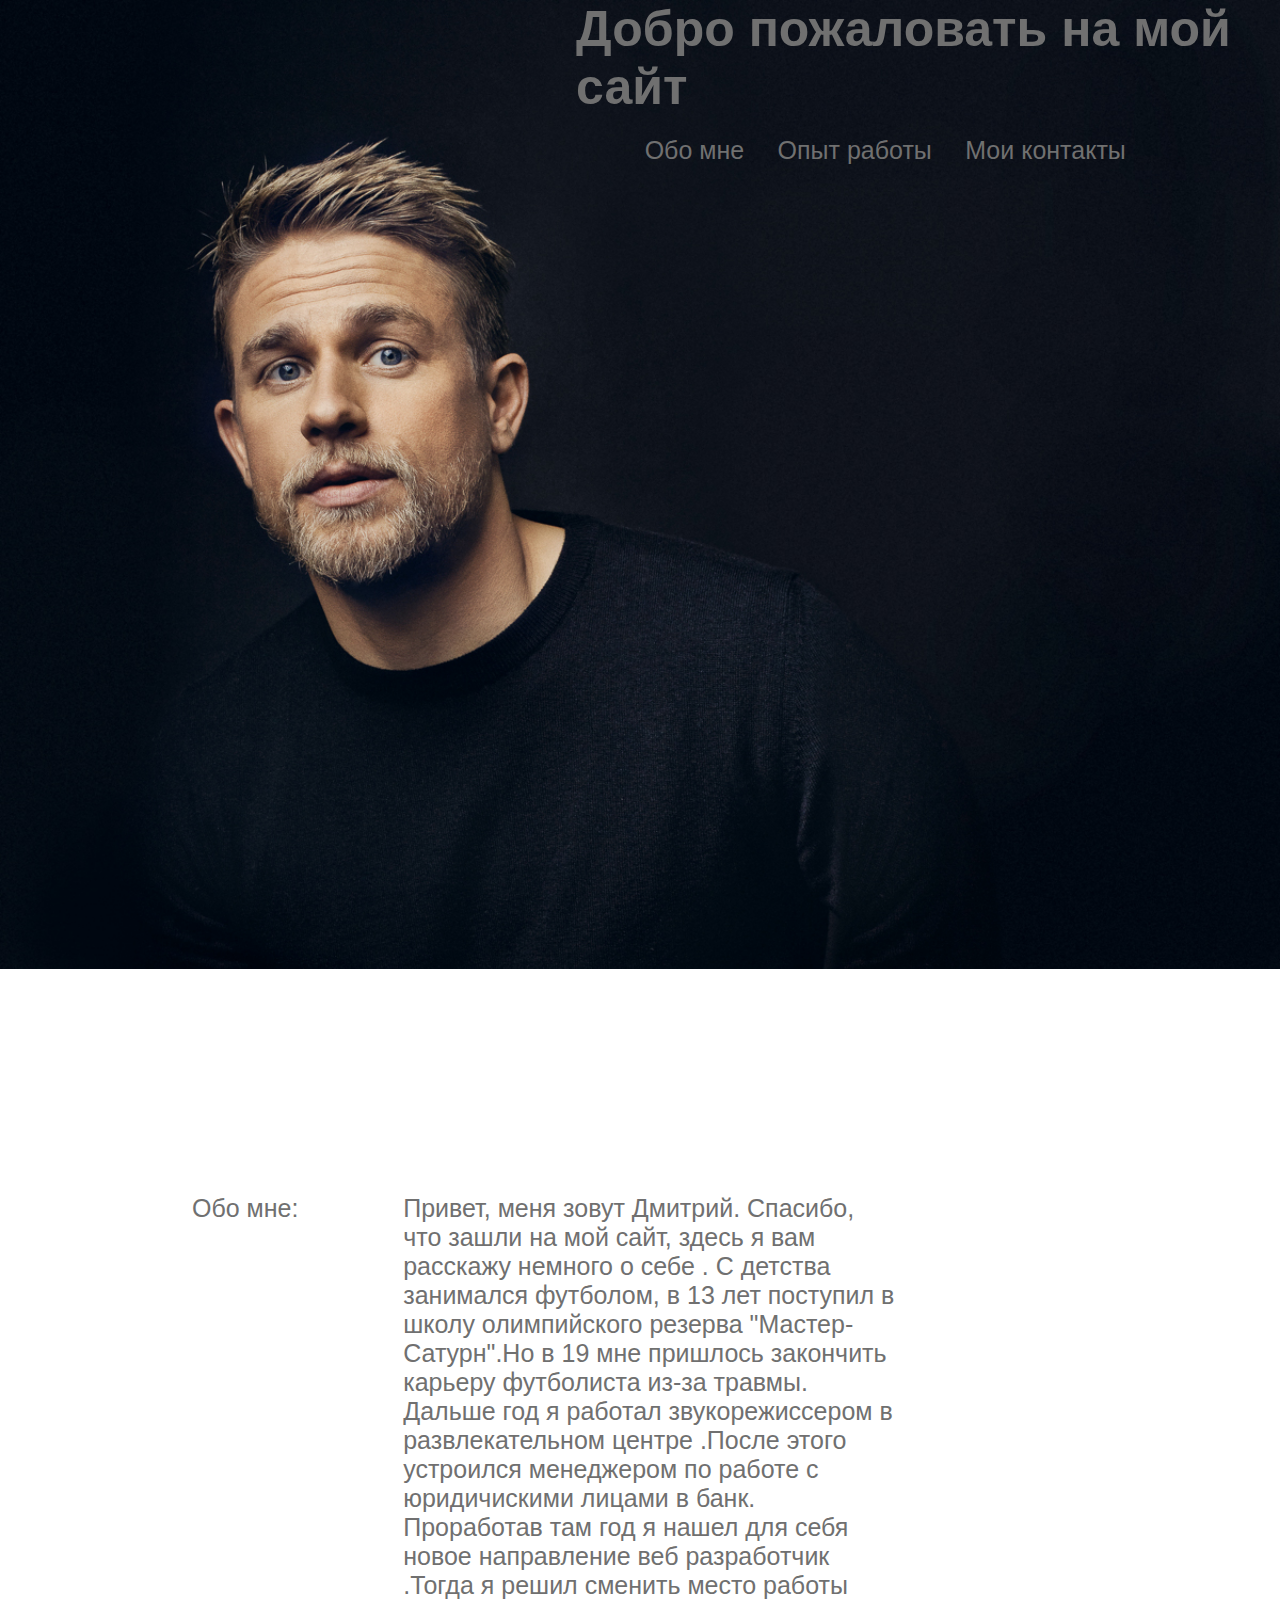
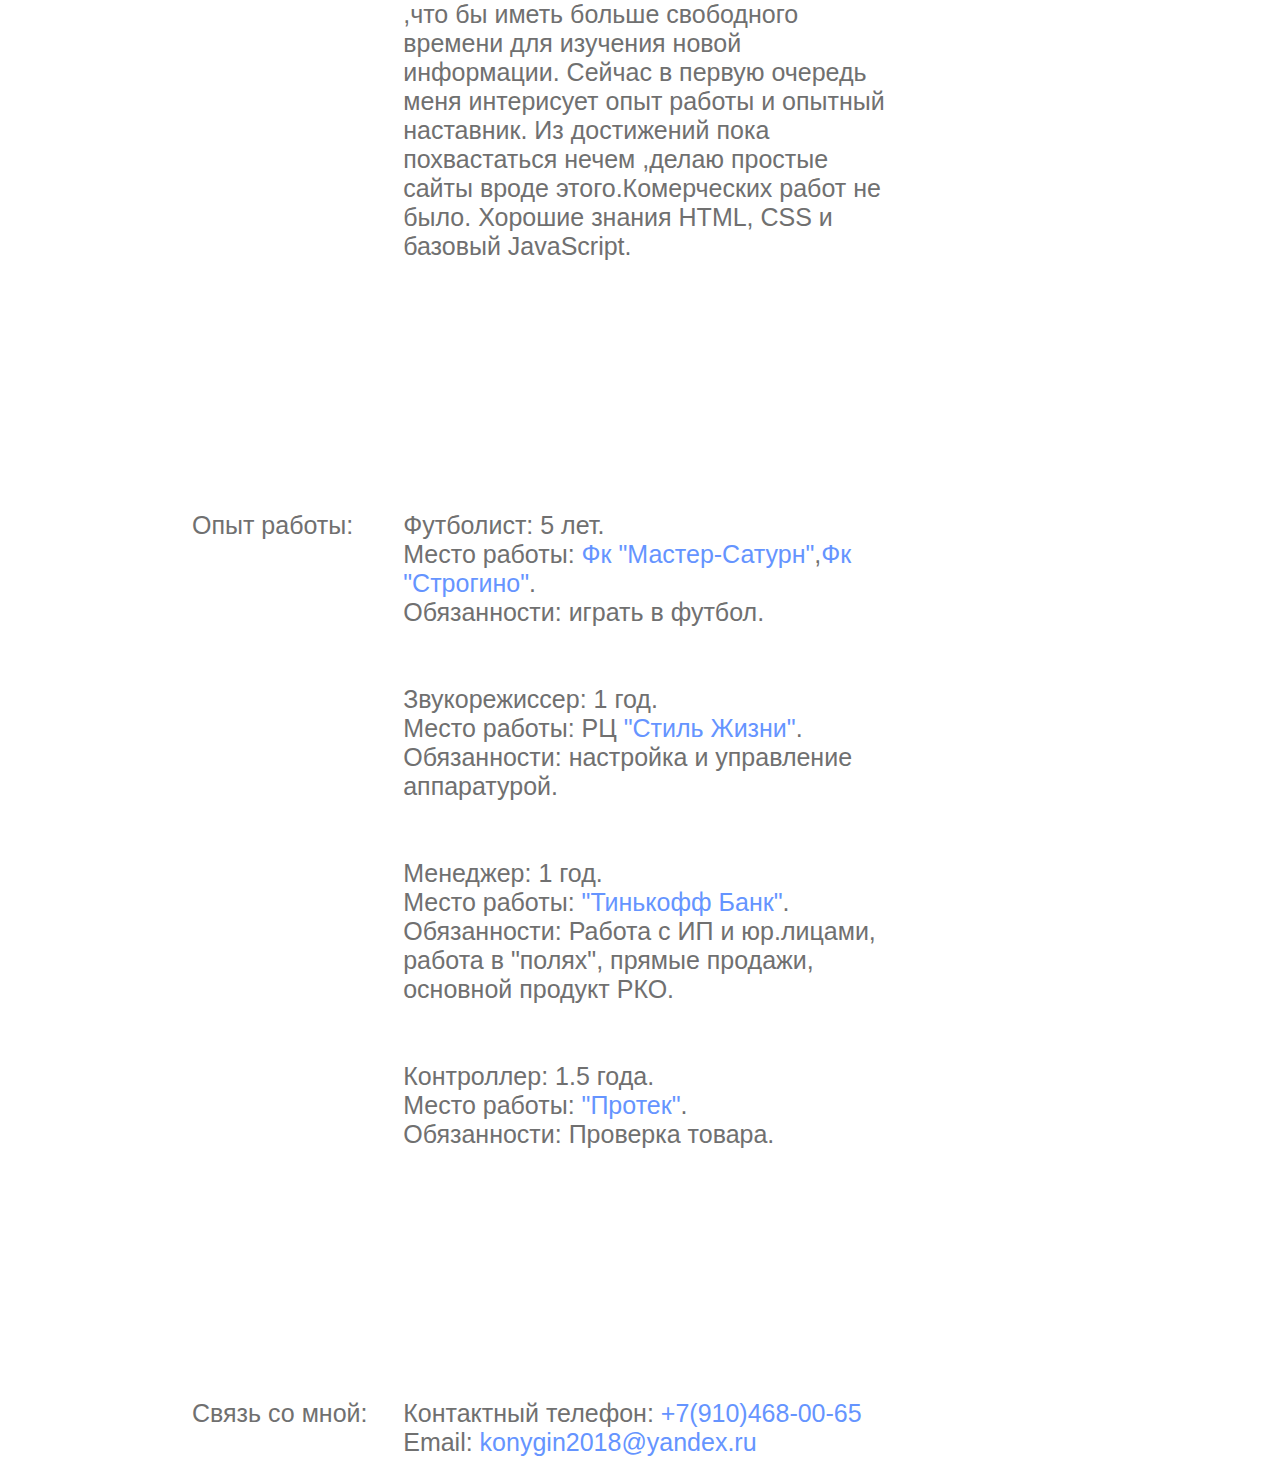
<file: ok/html/index.html>
<!DOCTYPE html>
<html>
<head>
    <meta charset="utf-8" />
    <meta name="viewport" content="width=device-width"/>
    <title>Дмитрий Коныгин</title>
    <link rel="stylesheet" media="screen and (color)" href="../CSS/index.css" />
    <link rel="stylesheet" href="https://use.fontawesome.com/releases/v5.6.3/css/all.css" 
    integrity="sha384-UHRtZLI+pbxtHCWp1t77Bi1L4ZtiqrqD80Kn4Z8NTSRyMA2Fd33n5dQ8lWUE00s/" crossorigin="anonymous">
</head>
<body>
    <header> 
            <h1 class="wellcome">Добро пожаловать на мой сайт</h1>
            <ul class="blockMenu">
                <li class="menuSab"> <a onclick="menu.sub()" href="#" class="menu"><i class="fas fa-bars"></i></a>
                    <ul class="podmenu" id="podmenu">
                            <li class="subparagraph subparagraph1"><i class="fas fa-id-badge"></i><a onclick="menu.statick()" href="#me" class="text"> Обо мне</a></li>
                            <li class="subparagraph"><i class="fas fa-briefcase"></i><a onclick="menu.statick()" href="#work" class="text"> Опыт работы</a></li>
                            <li class="subparagraph"><i class="fab fa-telegram"></i><a onclick="menu.statick()" href="#tel" class="text"> Мои контакты</a></li>
                    </ul>
                </li>
            </ul>
    </header>

    <div id="me"></div>

    <main>
        
        <div class="main" id="">
            <section class="section1"><p>Обо мне:</p></section>
            <section class="section2">
                <p>Привет, меня зовут Дмитрий. Спасибо, что зашли на мой сайт, здесь я вам расскажу немного о себе .
                        C детства занимался футболом, в 13 лет поступил в школу олимпийского резерва "Мастер-Сатурн".Но в 
                        19 мне пришлось закончить карьеру футболиста из-за травмы. Дальше год я работал звукорежиссером в 
                        развлекательном центре .После этого устроился менеджером по работе с юридичискими лицами в банк. 
                        Проработав там год я нашел для себя новое направление веб разработчик .Тогда я решил сменить место 
                        работы ,что бы иметь больше свободного времени для изучения новой информации. Сейчас в первую очередь 
                        меня интерисует опыт работы и опытный наставник. Из достижений пока похвастаться нечем ,делаю простые 
                        сайты вроде этого.Комерческих работ не было. Хорошие знания HTML, CSS и базовый JavaScript.</p>
            </section>
        </div>

        <div id="work"></div>

        <div class="main marTop" id="">
            <section class="section1"><p>Опыт работы:</p></section>
            <section class="section2">
                <p>Футболист: 5 лет. <br>
                        Место работы: <a href="http://master-saturn.ru/">Фк "Мастер-Сатурн"</a>,<a href="https://fcstrogino.ru/">Фк "Строгино"</a>. <br>
                        Обязанности: играть в футбол. <br>
                        <br>
                        <br>
                        Звукорежиссер: 1 год. <br>
                        Место работы: РЦ <a href="https://vk.com/lifestyleclub">"Стиль Жизни"</a>. <br>
                        Обязанности: настройка и управление аппаратурой. <br>
                        <br>
                        <br>
                        Менеджер: 1 год. <br>
                        Место работы: <a href="https://www.tinkoff.ru/">"Тинькофф Банк"</a>. <br>
                        Обязанности: Работа с ИП и юр.лицами, работа в "полях", прямые продажи, основной продукт РКО. <br>
                        <br>
                        <br>
                        Контроллер: 1.5 года. <br>
                        Место работы: <a href="http://www.protek.ru/">"Протек"</a>. <br>
                        Обязанности: Проверка товара.</p>
            </section>
        </div>

        <div id="tel"></div>

        <div class="main marTop" id="">
            <section class="section1"><p> Связь со мной:</p></section>
            <section class="section2">
                <p>Контактный телефон: <a href="tel:+79104680065">+7(910)468-00-65</a> <br>
                        Email: <a href="mailto:konygin2018@yandex.ru">konygin2018@yandex.ru</a></p>
            </section>
        </div>

    </main>
    <script src="../js/index.js"></script>
</body>
</html>
</file>
<file: ok/CSS/index.css>
body {
    margin: 0px;
    padding: 0px;
    font-size: 25px;
    font-family: sans-serif;
}
header {
   width: 100%;
   height: 849px;
   background-image: url(../images/charli.jpg);
   background-repeat: no-repeat;
   background-size: 100%;
   
}

.wellcome {
    margin: 0px;
    margin-left: 45%;
    width: 55%;
}
h1 {
    margin: 0px;
    margin-top: 35%;
    color:#707070;
}
a {
    text-decoration: none;
    color: #6594FF;
}

.text {
    text-decoration: none;
    color:#707070;
}
a:hover {
    text-decoration: underline;
}
i{
    color: #707070;
}

ul {
    padding: 0px;
    display: flex;
}
.blockMenu {
    margin: 0px;
    margin-left: 45%;
}
.menuSab {
    width: 100%;
}
.menu {
    display: none;
}
.podmenu {
    margin-top:20px;
}
li {
    list-style: none;
    margin-left: 5%;
}

main{
    display: flex;
    flex-wrap: wrap;
}
.marTop {
    margin-top: 300px;
}
.main {
    display:flex;
    margin:0px;
    width: 100%;
    margin-right: 30%;
    margin-left: 15%;
    margin-top: 200px;
}
section {
    color:#707070;
}
.section1{
    flex-grow: 1;
    width: 30%;
}
.section2 {
    flex-grow: 1;
    width: 70%;
}

@media screen and (min-width:600px) and (min-height:489px){
    header {
        height: 793px;
    }
    h1 {
        font-size: 140%;
    }
    li {
        font-size: 70%;
    }
}
@media screen and (min-width:800px) and (min-height:669px) {
    header {
        height: 793px;
    }
    h1 {
        font-size: 160%;
    }
    li {
        font-size: 80%;
    }
}
@media screen and (min-width:1000px) and (min-height:793px) {
    header {
        height: 849px;
    }
    h1 {
        font-size: 180%;
    }
    li {
        font-size: 90%;
    }
}
@media screen and (min-width:1200px) and (min-height:849px) {
    header {
        height: 969px;
    }
    h1 {
        font-size: 200%;
    }
    li {
        font-size: 100%;
    }
}

@media screen and (min-width:750px) and (max-width:800px) and (min-height:1000px) {
    header {
        height: 600px;
    }
    h1 {
        font-size: 100%;
    }
    li {
        font-size: 80%;
    }
}
 @media screen and (min-width:900px) and (max-width:1100px) and (min-height:1200px) {
    header {
        height: 600px;
    }
    h1 {
        font-size: 135%;
    }
    li {
        font-size: 90%;
    }
}

@media screen and (min-width:320px) and (max-width:374px) {
    body {
        font-size: 15px;
    }
    header{
        width: 360px;
        height: 550px;
        background-image: url(../images/ok.png);
        background-image: 100%;
    }
    p{
        
    }
    .wellcome {
        display: none;
    }
    .menu {
        display:inline;
    }
    .menuSab {
        position: relative;
        background-color: #707070;
        display: flex;
        align-items: center;
        
    }
    .podmenu {
        margin: 0px;
        position: absolute;
        display: none;
        top: 100%;
    }
    ul {
        display: block;
        margin: 0px;
    }
    li{
        margin: 0px;
        width: 200px;
        height: 50px;
        border-bottom: white 1px solid;
    }
    .subparagraph {
        display: flex;
        align-items: center;
        border-right: #707070 1px solid;
        background-color: #707070;
    }
    .blockMenu {
        margin: 0px;
    }
    .text{
        color: white;
        margin-left: 5px;
    }
    .subparagraph1 {
        border-top: white 1px solid;
    }
    i{
        margin-left: 10px;
        color:white;
    }
    .fa-bars {
        font-size: 300%;
        margin-left: 5px;
    }
    .openMenu {
        display: block;
    }
    
    .main {
        margin-right: 10px;
        margin-left: 10px;
        margin-top: 0px;
    }
}
@media screen and (min-width:320px) and (max-width:374px) and (min-height:550px) {
    body {
        font-size: 18px;
    }
    header{
        width: 380px;
        height: 680px;
        background-image: url(../images/ok.png);
        background-image: 100%;
    }
    
    .wellcome {
        display: none;
    }
    .menu {
        display:inline;
    }
    .menuSab {
        position: relative;
        background-color: #707070;
        display: flex;
        align-items: center;
        
    }
    .podmenu {
        margin: 0px;
        position: absolute;
        display: none;
        top: 100%;
    }
    ul {
        display: block;
        margin: 0px;
    }
    li{
        margin: 0px;
        width: 200px;
        height: 70px;
        border-bottom: white 1px solid;
    }
    .subparagraph {
        display: flex;
        align-items: center;
        border-right: #707070 1px solid;
        background-color: #707070;
    }
    .blockMenu {
        margin: 0px;
    }
    .text{
        font-size: 100%;
        color: white;
        margin-left: 5px;
    }
    .subparagraph1 {
        border-top: white 1px solid;
    }
    i{
        margin-left: 10px;
        color:white;
    }
    .fa-bars {
        font-size: 400%;
        margin-left: 5px;
    }
    .openMenu {
        display: block;
    }
    
    .main {
        margin-right: 10px;
        margin-left: 10px;
        margin-top: 0px;
    }
} 
@media screen and (min-width:375px) and (max-width:424px) {
    body {
        font-size: 18px;
    }
    header{
        width: 380px;
        height: 680px;
        background-image: url(../images/ok.png);
        background-image: 100%;
    }
    
    .wellcome {
        display: none;
    }
    .menu {
        display:inline;
    }
    .menuSab {
        position: relative;
        background-color: #707070;
        display: flex;
        align-items: center;
        
    }
    .podmenu {
        margin: 0px;
        position: absolute;
        display: none;
        top: 100%;
    }
    ul {
        display: block;
        margin: 0px;
    }
    li{
        margin: 0px;
        width: 200px;
        height: 70px;
        border-bottom: white 1px solid;
    }
    .subparagraph {
        display: flex;
        align-items: center;
        border-right: #707070 1px solid;
        background-color: #707070;
    }
    .blockMenu {
        margin: 0px;
    }
    .text{
        font-size: 100%;
        color: white;
        margin-left: 5px;
    }
    .subparagraph1 {
        border-top: white 1px solid;
    }
    i{
        margin-left: 10px;
        color:white;
        font-size: 200%;
    }
    .fa-bars {
        font-size: 400%;
        margin-left: 5px;
    }
    .openMenu {
        display: block;
    }
    
    .main {
        margin-right: 10px;
        margin-left: 10px;
        margin-top: 0px;
    }
} 
@media screen and (min-width:375px) and (max-width:415px) and (min-height:800px) {
    body {
        font-size: 18px;
    }
    header{
        width: 380px;
        height: 680px;
        background-image: url(../images/ok.png);
        background-image: 100%;
    }
    
    .wellcome {
        display: none;
    }
    .menu {
        display:inline;
    }
    .menuSab {
        position: relative;
        background-color: #707070;
        display: flex;
        align-items: center;
        
    }
    .podmenu {
        margin: 0px;
        position: absolute;
        display: none;
        top: 100%;
    }
    ul {
        display: block;
        margin: 0px;
    }
    li{
        margin: 0px;
        width: 200px;
        height: 70px;
        border-bottom: white 1px solid;
    }
    .subparagraph {
        display: flex;
        align-items: center;
        border-right: #707070 1px solid;
        background-color: #707070;
    }
    .blockMenu {
        margin: 0px;
    }
    .text{
        font-size: 100%;
        color: white;
        margin-left: 5px;
    }
    .subparagraph1 {
        border-top: white 1px solid;
    }
    i{
        margin-left: 10px;
        color:white;
        font-size: 200%;
    }
    .fa-bars {
        font-size: 400%;
        margin-left: 5px;
    }
    .openMenu {
        display: block;
    }
    
    .main {
        margin-right: 10px;
        margin-left: 10px;
        margin-top: 0px;
    }
}
@media screen and (min-width:400px) and (max-width:450px) and (min-height:700px) {
    body {
        font-size: 18px;
    }
    header{
        width: 420px;
        height: 680px;
        background-image: url(../images/ok.png);
        background-image: 100%;
    }
    
    .wellcome {
        display: none;
    }
    .menu {
        display:inline;
    }
    .menuSab {
        position: relative;
        background-color: #707070;
        display: flex;
        align-items: center;
        
    }
    .podmenu {
        margin: 0px;
        position: absolute;
        display: none;
        top: 100%;
    }
    ul {
        display: block;
        margin: 0px;
    }
    li{
        margin: 0px;
        width: 200px;
        height: 70px;
        border-bottom: white 1px solid;
    }
    .subparagraph {
        display: flex;
        align-items: center;
        border-right: #707070 1px solid;
        background-color: #707070;
    }
    .blockMenu {
        margin: 0px;
    }
    .text{
        font-size: 100%;
        color: white;
        margin-left: 5px;
    }
    .subparagraph1 {
        border-top: white 1px solid;
    }
    i{
        margin-left: 10px;
        color:white;
        font-size: 200%;
    }
    .fa-bars {
        font-size: 400%;
        margin-left: 5px;
    }
    .openMenu {
        display: block;
    }
    
    .main {
        margin-right: 10px;
        margin-left: 10px;
        margin-top: 0px;
    }
}
@media screen and (min-width:425px) and (max-width:450px) {
    body {
        font-size: 18px;
    }
    header{
        width: 450px;
        height: 680px;
        background-image: url(../images/ok.png);
        background-image: 100%;
    }
    
    .wellcome {
        display: none;
    }
    .menu {
        display:inline;
    }
    .menuSab {
        position: relative;
        background-color: #707070;
        display: flex;
        align-items: center;
        
    }
    .podmenu {
        margin: 0px;
        position: absolute;
        display: none;
        top: 100%;
    }
    ul {
        display: block;
        margin: 0px;
    }
    li{
        margin: 0px;
        width: 200px;
        height: 70px;
        border-bottom: white 1px solid;
    }
    .subparagraph {
        display: flex;
        align-items: center;
        border-right: #707070 1px solid;
        background-color: #707070;
    }
    .blockMenu {
        margin: 0px;
    }
    .text{
        font-size: 100%;
        color: white;
        margin-left: 5px;
    }
    .subparagraph1 {
        border-top: white 1px solid;
    }
    i{
        margin-left: 10px;
        color:white;
        font-size: 200%;
    }
    .fa-bars {
        font-size: 400%;
        margin-left: 5px;
    }
    .openMenu {
        display: block;
    }
    
    .main {
        margin-right: 10px;
        margin-left: 10px;
        margin-top: 0px;
    }
}
</file>
